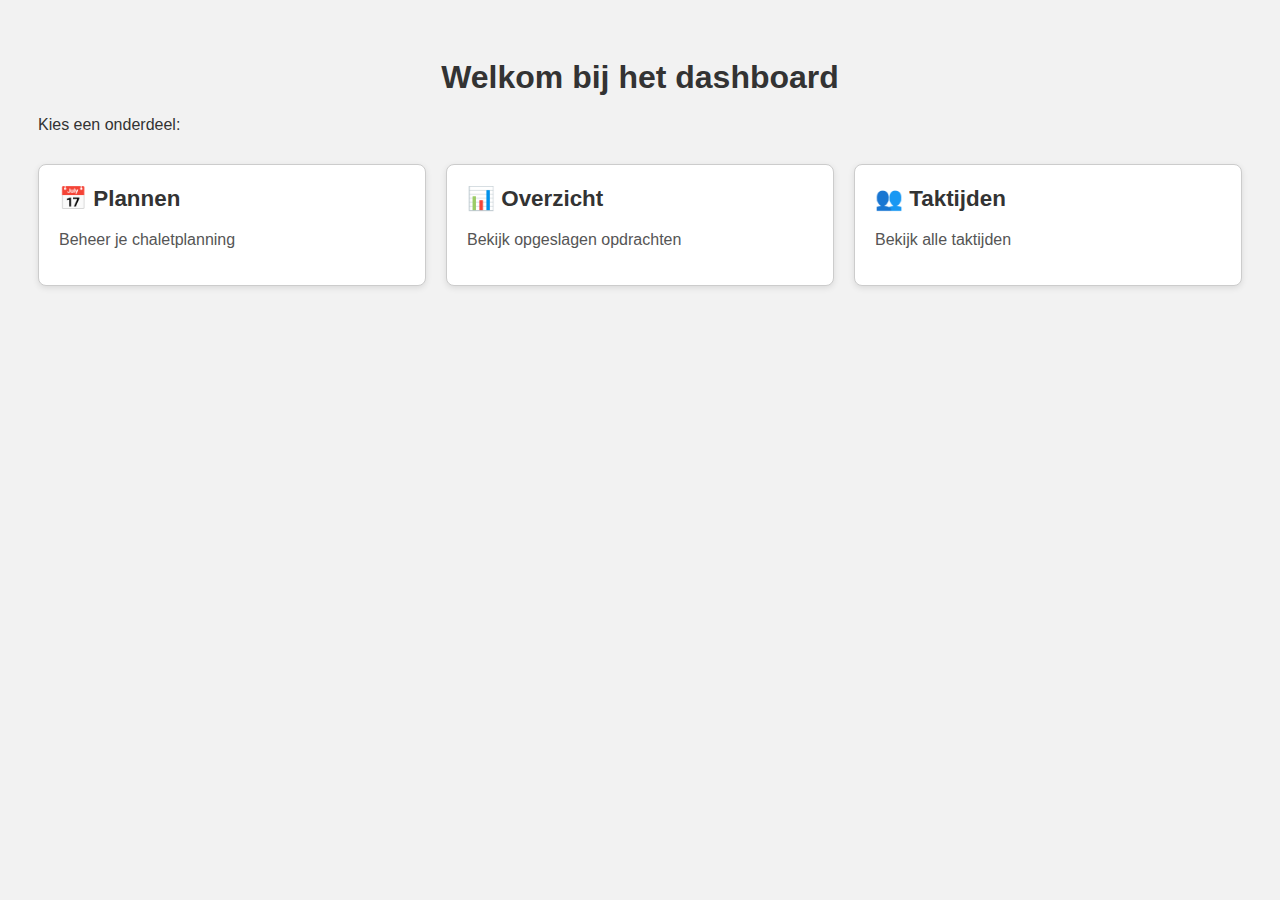
<file: index.html>
<!DOCTYPE html>
<html lang="nl">
<head>
  <meta charset="UTF-8">
  <title>Homepagina</title>
  <link rel="stylesheet" href="style.css">
</head>
<body>
  <h1>Welkom bij het dashboard</h1>
  <p>Kies een onderdeel:</p>

<div class="dashboard">
  <div class="tegel" onclick="window.location.href='plannen.html'">
    <h2>📅 Plannen</h2>
    <p>Beheer je chaletplanning</p>
  </div>

  <div class="tegel" onclick="window.location.href='overzicht.html'">
    <h2>📊 Overzicht</h2>
    <p>Bekijk opgeslagen opdrachten</p>
  </div>

  <div class="tegel" onclick="window.location.href='taktijden.html'">
    <h2>👥 Taktijden</h2>
    <p>Bekijk alle taktijden</p>
  </div>
</div>

</body>
</html>
</file>
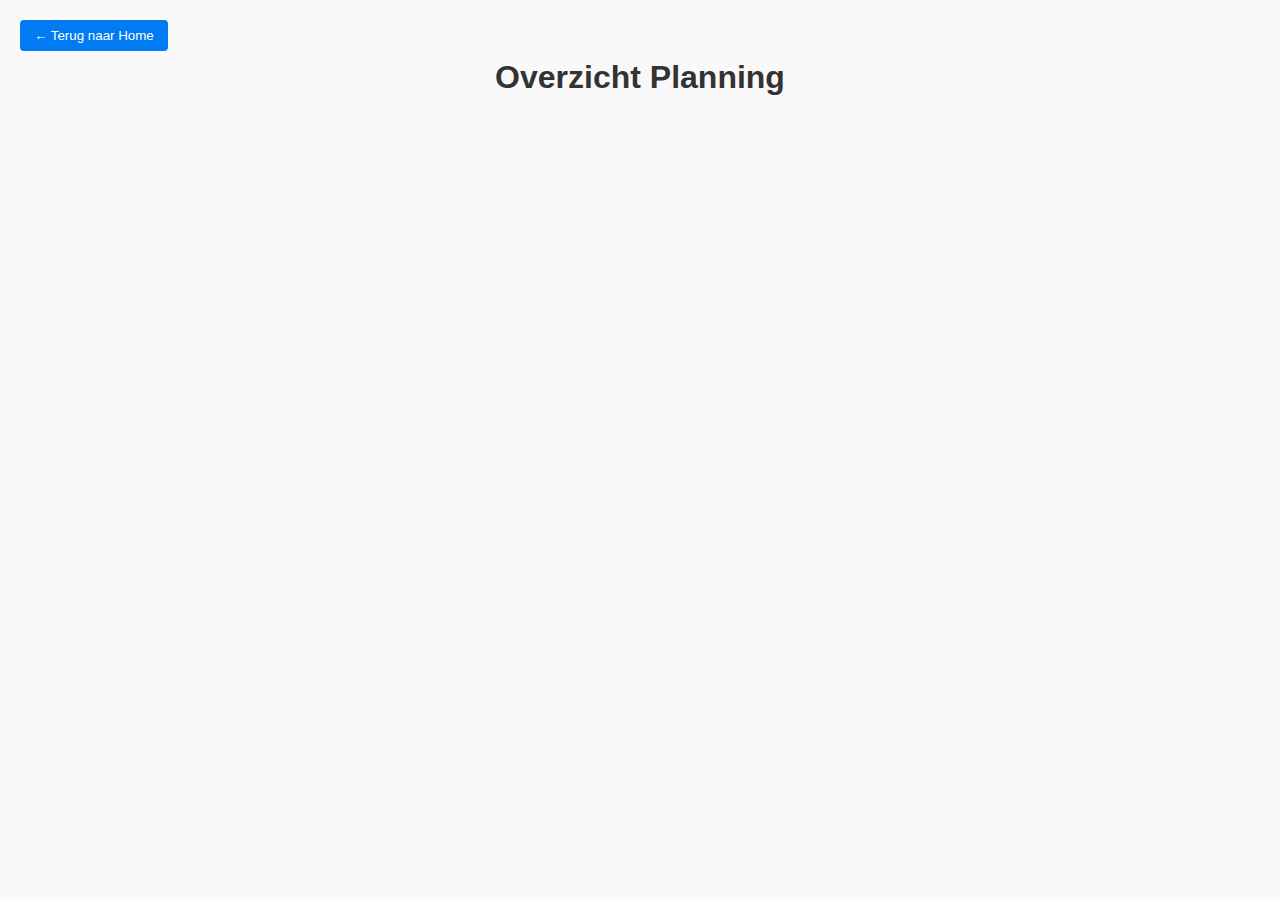
<file: bewerkenoverzicht.html>
<!DOCTYPE html>
<html lang="nl">
<head>
  <meta charset="UTF-8">
  <title>Overzicht Planning</title>
  <link rel="stylesheet" href="style.css">
  <style>
    body {
      font-family: Arial, sans-serif;
      padding: 30px;
      background-color: #f9f9f9;
    }

    h1 {
      text-align: center;
      margin-bottom: 30px;
    }

    .terug-container {
      position: absolute;
      top: 20px;
      left: 20px;
    }

    .terug-container button {
      padding: 8px 14px;
      background-color: #007BF2;
      color: white;
      border: none;
      border-radius: 4px;
      cursor: pointer;
    }

    .terug-container button:hover {
      background-color: #005bb5;
    }

    .maand-blok {
      margin-bottom: 40px;
      padding: 20px;
      background-color: #ffffff;
      border-radius: 8px;
      box-shadow: 0 2px 6px rgba(0,0,0,0.05);
    }

    .maand-blok h2 {
      margin-bottom: 20px;
      color: #333;
    }

    .opdracht-tegel {
      background-color: #f1f1f1;
      padding: 15px;
      margin-bottom: 12px;
      border-radius: 6px;
      box-shadow: 0 1px 3px rgba(0,0,0,0.05);
    }

    .opdracht-tegel label {
      display: block;
      margin-bottom: 8px;
    }

    .opdracht-tegel input {
      width: calc(100% - 12px);
      padding: 4px;
      margin-top: 4px;
    }

    .opdracht-tegel ul {
      margin: 6px 0 12px 0;
      padding-left: 20px;
    }

    .verwijder-knop, .bewerk-knop {
      margin-top: 10px;
      margin-right: 10px;
      padding: 6px 10px;
      border: none;
      border-radius: 4px;
      cursor: pointer;
    }

    .verwijder-knop {
      background-color: #dc3545;
      color: white;
    }

    .verwijder-knop:hover {
      background-color: #c82333;
    }

    .bewerk-knop {
      background-color: #28a745;
      color: white;
    }

    .bewerk-knop:hover {
      background-color: #218838;
    }
  </style>
</head>
<body>

  <div class="terug-container">
    <button onclick="window.location.href='index.html'">← Terug naar Home</button>
  </div>

  <h1>Overzicht Planning</h1>

  <div id="maandContainer"></div>

  <script>
    const opdrachten = JSON.parse(localStorage.getItem("opdrachten")) || [];
    const maandContainer = document.getElementById("maandContainer");

    const opdrachtenPerMaand = {};

    opdrachten.forEach((opdracht, index) => {
      const maandKey = opdracht.Startdatum?.slice(0, 7); // "YYYY-MM"
      if (!maandKey) return;
      if (!opdrachtenPerMaand[maandKey]) {
        opdrachtenPerMaand[maandKey] = [];
      }
      opdrachtenPerMaand[maandKey].push({ ...opdracht, index });
    });

    for (const maand in opdrachtenPerMaand) {
      const maandDiv = document.createElement("div");
      maandDiv.className = "maand-blok";

      const maandTitel = document.createElement("h2");
      maandTitel.textContent = `Maand: ${maand}`;
      maandDiv.appendChild(maandTitel);

      const tegelContainer = document.createElement("div");

      opdrachtenPerMaand[maand].forEach(opdracht => {
        const tegel = document.createElement("div");
        tegel.className = "opdracht-tegel";

        tegel.innerHTML = `
          <label><strong>Startdatum:</strong><input type="date" class="edit-start" value="${opdracht.Startdatum}"></label>
          <label><strong>Einddatum:</strong><input type="date" class="edit-eind" value="${opdracht.Einddatum}"></label>
          <label><strong>Code:</strong><input type="text" class="edit-code" value="${opdracht.Code || ""}"></label>
          <label><strong>Locatie:</strong><input type="text" class="edit-locatie" value="${opdracht.Locatie || ""}"></label>
          <label><strong>Model:</strong><input type="text" class="edit-model" value="${opdracht.Model || ""}"></label>
          <label><strong>Lengte:</strong><input type="number" class="edit-lengte" value="${opdracht.Lengte || ""}"></label>
          <label><strong>Breedte:</strong><input type="number" class="edit-breedte" value="${opdracht.Breedte || ""}"></label>
          <label><strong>Zagerij:</strong><input type="number" class="edit-zagerij" value="${opdracht.Zagerij || 0}"></label>
          <label><strong>Dynamisch:</strong><input type="number" class="edit-dynamisch" value="${opdracht.Dynamisch || 0}"></label>
          <label><strong>Statisch:</strong><input type="number" class="edit-statisch" value="${opdracht.Statisch || 0}"></label>
        `;

        if (opdracht.ExtraZagerij?.length) {
          tegel.innerHTML += `<strong>Extra Zagerij:</strong><ul>${opdracht.ExtraZagerij.map(u => `<li>${u}</li>`).join("")}</ul>`;
        }

        if (opdracht.ExtraDynamisch?.length) {
          tegel.innerHTML += `<strong>Extra Dynamisch:</strong><ul>${opdracht.ExtraDynamisch.map(u => `<li>${u}</li>`).join("")}</ul>`;
        }

        if (opdracht.ExtraStatisch?.length) {
          tegel.innerHTML += `<strong>Extra Statisch:</strong><ul>${opdracht.ExtraStatisch.map(u => `<li>${u}</li>`).join("")}</ul>`;
        }

        const opslaanBtn = document.createElement("button");
        opslaanBtn.textContent = "💾 Opslaan wijzigingen";
        opslaanBtn.className = "bewerk-knop";
        opslaanBtn.onclick = () => {
          const opdrachten = JSON.parse(localStorage.getItem("opdrachten")) || [];

          opdrachten[opdracht.index] = {
            ...opdrachten[opdracht.index],
            Startdatum: tegel.querySelector(".edit-start").value,
            Einddatum: tegel.querySelector(".edit-eind").value,
            Code: tegel.querySelector(".edit-code").value,
            Locatie: tegel.querySelector(".edit-locatie").value,
            Model: tegel.querySelector(".edit-model").value,
            Lengte: tegel.querySelector(".edit-lengte").value,
            Breedte: tegel.querySelector(".edit-breedte").value,
            Zagerij: tegel.querySelector(".edit-zagerij").value,
            Dynamisch: tegel.querySelector(".edit-dynamisch").value,
            Statisch: tegel.querySelector(".edit-statisch").value
          };

          localStorage.setItem("opdrachten", JSON.stringify(opdrachten));
          alert("✅ Opdracht bijgewerkt!");
          location.reload();
        };

        const verwijderBtn = document.createElement("button");
        verwijderBtn.textContent = "🗑️ Verwijder";
        verwijderBtn.className = "verwijder-knop";
        verwijderBtn.onclick = () => verwijderOpdracht(opdracht.index);

        tegel.appendChild(opslaanBtn);
        tegel.appendChild(verwijderBtn);
        tegelContainer.appendChild(tegel);
      });

      maandDiv.appendChild(tegelContainer);
      maandContainer.appendChild(maandDiv);
    }

    function verwijderOpdracht(index) {
      const opdrachten = JSON.parse(localStorage.getItem("opdrachten")) || [];
      opdrachten.splice(index, 1);
      localStorage.setItem("opdrachten", JSON.stringify(opdrachten));
      location.reload();
    }
  </script>

</body>
</html>
</file>
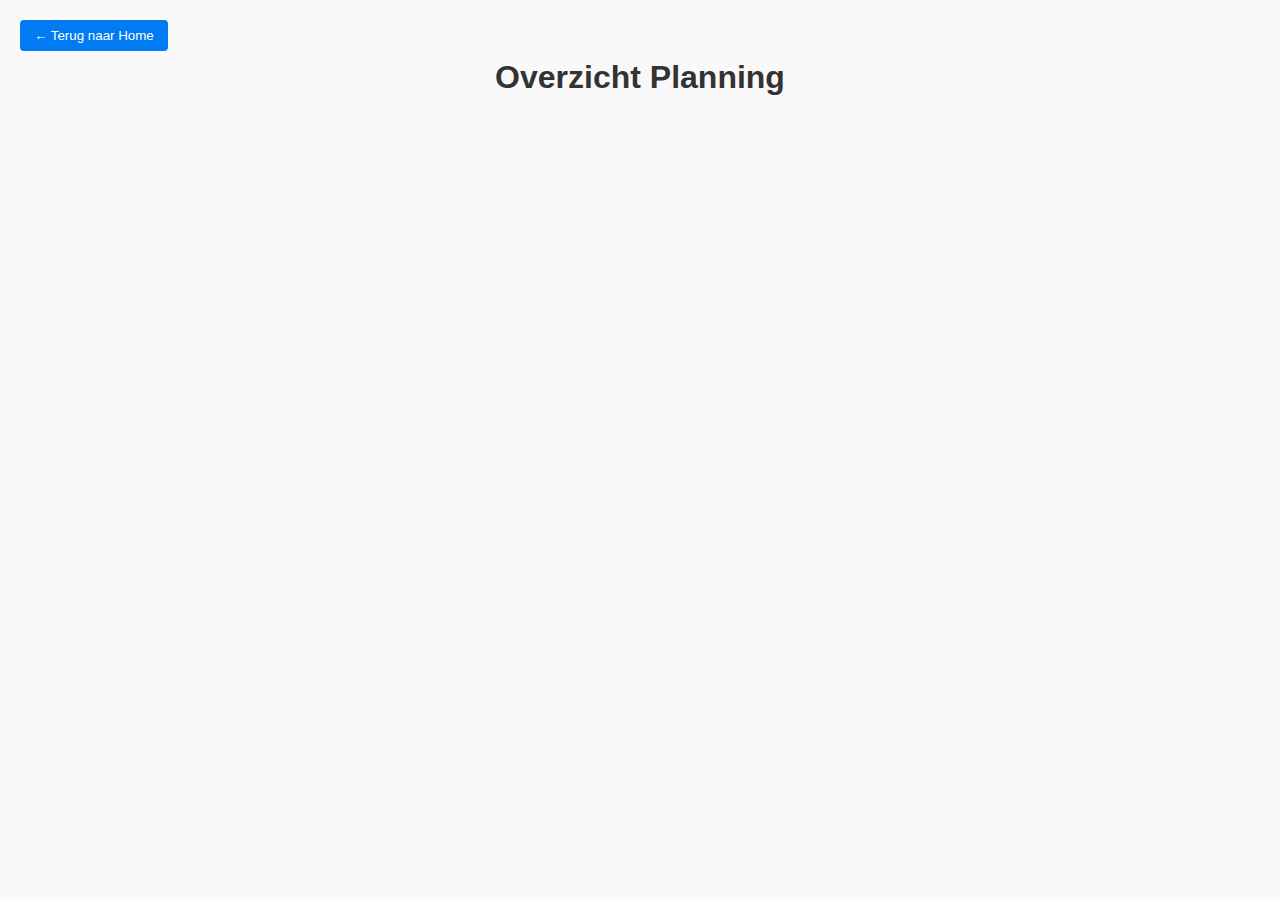
<file: overzicht.html>
<!DOCTYPE html>
<html lang="nl">
<head>
  <meta charset="UTF-8">
  <title>Overzicht Planning</title>
  <link rel="stylesheet" href="style.css">
  <style>
    body {
      font-family: Arial, sans-serif;
      padding: 30px;
      background-color: #f9f9f9;
    }

    h1 {
      text-align: center;
      margin-bottom: 30px;
    }

    .terug-container {
      position: absolute;
      top: 20px;
      left: 20px;
    }

    .terug-container button {
      padding: 8px 14px;
      background-color: #007BF2;
      color: white;
      border: none;
      border-radius: 4px;
      cursor: pointer;
    }

    .terug-container button:hover {
      background-color: #005bb5;
    }

    .maand-blok {
      margin-bottom: 40px;
      padding: 20px;
      background-color: #ffffff;
      border-radius: 8px;
      box-shadow: 0 2px 6px rgba(0,0,0,0.05);
    }

    .maand-blok h2 {
      margin-bottom: 20px;
      color: #333;
    }

    .opdracht-tegel {
      background-color: #f1f1f1;
      padding: 15px;
      margin-bottom: 12px;
      border-radius: 6px;
      box-shadow: 0 1px 3px rgba(0,0,0,0.05);
    }

    .opdracht-tegel strong {
      color: #222;
    }

    .opdracht-tegel ul {
      margin: 6px 0 12px 0;
      padding-left: 20px;
    }

    .verwijder-knop, .bewerk-knop {
      margin-top: 10px;
      margin-right: 10px;
      padding: 6px 10px;
      border: none;
      border-radius: 4px;
      cursor: pointer;
    }

    .verwijder-knop {
      background-color: #dc3545;
      color: white;
    }

    .verwijder-knop:hover {
      background-color: #c82333;
    }

    .bewerk-knop {
      background-color: #ffc107;
      color: black;
    }

    .bewerk-knop:hover {
      background-color: #e0a800;
    }
  </style>
</head>
<body>

  <div class="terug-container">
    <button onclick="window.location.href='index.html'">← Terug naar Home</button>
  </div>

  <h1>Overzicht Planning</h1>

  <div id="maandContainer"></div>

  <script>
    const opdrachten = JSON.parse(localStorage.getItem("opdrachten")) || [];
    const maandContainer = document.getElementById("maandContainer");

    const opdrachtenPerMaand = {};

    opdrachten.forEach((opdracht, index) => {
      const maandKey = opdracht.Startdatum?.slice(0, 7); // "YYYY-MM"
      if (!maandKey) return;
      if (!opdrachtenPerMaand[maandKey]) {
        opdrachtenPerMaand[maandKey] = [];
      }
      opdrachtenPerMaand[maandKey].push({ ...opdracht, index });
    });

    for (const maand in opdrachtenPerMaand) {
      const maandDiv = document.createElement("div");
      maandDiv.className = "maand-blok";

      const maandTitel = document.createElement("h2");
      maandTitel.textContent = `Maand: ${maand}`;
      maandDiv.appendChild(maandTitel);

      const tegelContainer = document.createElement("div");

      opdrachtenPerMaand[maand].forEach(opdracht => {
        const tegel = document.createElement("div");
        tegel.className = "opdracht-tegel";

        const urenZagerij = parseFloat(opdracht.Zagerij) || 0;
        const urenDynamisch = parseFloat(opdracht.Dynamisch) || 0;
        const urenStatisch = parseFloat(opdracht.Statisch) || 0;
        const totaalPerOpdracht = urenZagerij + urenDynamisch + urenStatisch;

        tegel.innerHTML = `
          <strong>Periode:</strong> ${opdracht.Startdatum} → ${opdracht.Einddatum}<br>
          <strong>Code:</strong> ${opdracht.Code || "n.v.t."}<br>
          <strong>Locatie:</strong> ${opdracht.Locatie || "n.v.t."}<br>
          <strong>Model:</strong> ${opdracht.Model || "n.v.t."}<br>
          <strong>Afmetingen:</strong> ${opdracht.Lengte || "?"} × ${opdracht.Breedte || "?"}<br>
          <strong>Zagerij:</strong> ${urenZagerij} uur<br>
          <strong>Dynamisch:</strong> ${urenDynamisch} uur<br>
          <strong>Statisch:</strong> ${urenStatisch} uur<br>
          <strong>Subtotaal:</strong> ${totaalPerOpdracht} uur<br>
        `;

        if (opdracht.ExtraZagerij && opdracht.ExtraZagerij.length > 0) {
          tegel.innerHTML += `<strong>Extra Zagerij:</strong><ul>${opdracht.ExtraZagerij.map(u => `<li>${u}</li>`).join("")}</ul>`;
        }

        if (opdracht.ExtraDynamisch && opdracht.ExtraDynamisch.length > 0) {
          tegel.innerHTML += `<strong>Extra Dynamisch:</strong><ul>${opdracht.ExtraDynamisch.map(u => `<li>${u}</li>`).join("")}</ul>`;
        }

        if (opdracht.ExtraStatisch && opdracht.ExtraStatisch.length > 0) {
          tegel.innerHTML += `<strong>Extra Statisch:</strong><ul>${opdracht.ExtraStatisch.map(u => `<li>${u}</li>`).join("")}</ul>`;
        }

        tegel.innerHTML += `
          <button class="bewerk-knop" onclick="bewerkOpdracht(${opdracht.index})">✏️ Bewerken</button>
          <button class="verwijder-knop" onclick="verwijderOpdracht(${opdracht.index})">🗑️ Verwijder</button>
        `;

        tegelContainer.appendChild(tegel);
      });

      maandDiv.appendChild(tegelContainer);
      maandContainer.appendChild(maandDiv);
    }

    function verwijderOpdracht(index) {
      const opdrachten = JSON.parse(localStorage.getItem("opdrachten")) || [];
      opdrachten.splice(index, 1);
      localStorage.setItem("opdrachten", JSON.stringify(opdrachten));
      location.reload();
    }

    function bewerkOpdracht(index) {
      const opdrachten = JSON.parse(localStorage.getItem("opdrachten")) || [];
      const opdracht = opdrachten[index];

      const nieuweWaarden = prompt("✏️ Pas de opdracht aan (JSON-formaat):", JSON.stringify(opdracht, null, 2));
      if (!nieuweWaarden) return;

      try {
        const aangepasteOpdracht = JSON.parse(nieuweWaarden);
        opdrachten[index] = aangepasteOpdracht;
        localStorage.setItem("opdrachten", JSON.stringify(opdrachten));
        alert("✅ Opdracht bijgewerkt!");
        location.reload();
      } catch (e) {
        alert("❌ Ongeldige invoer. Zorg dat je geldige JSON gebruikt.");
      }
    }
  </script>

</body>
</html>
</file>
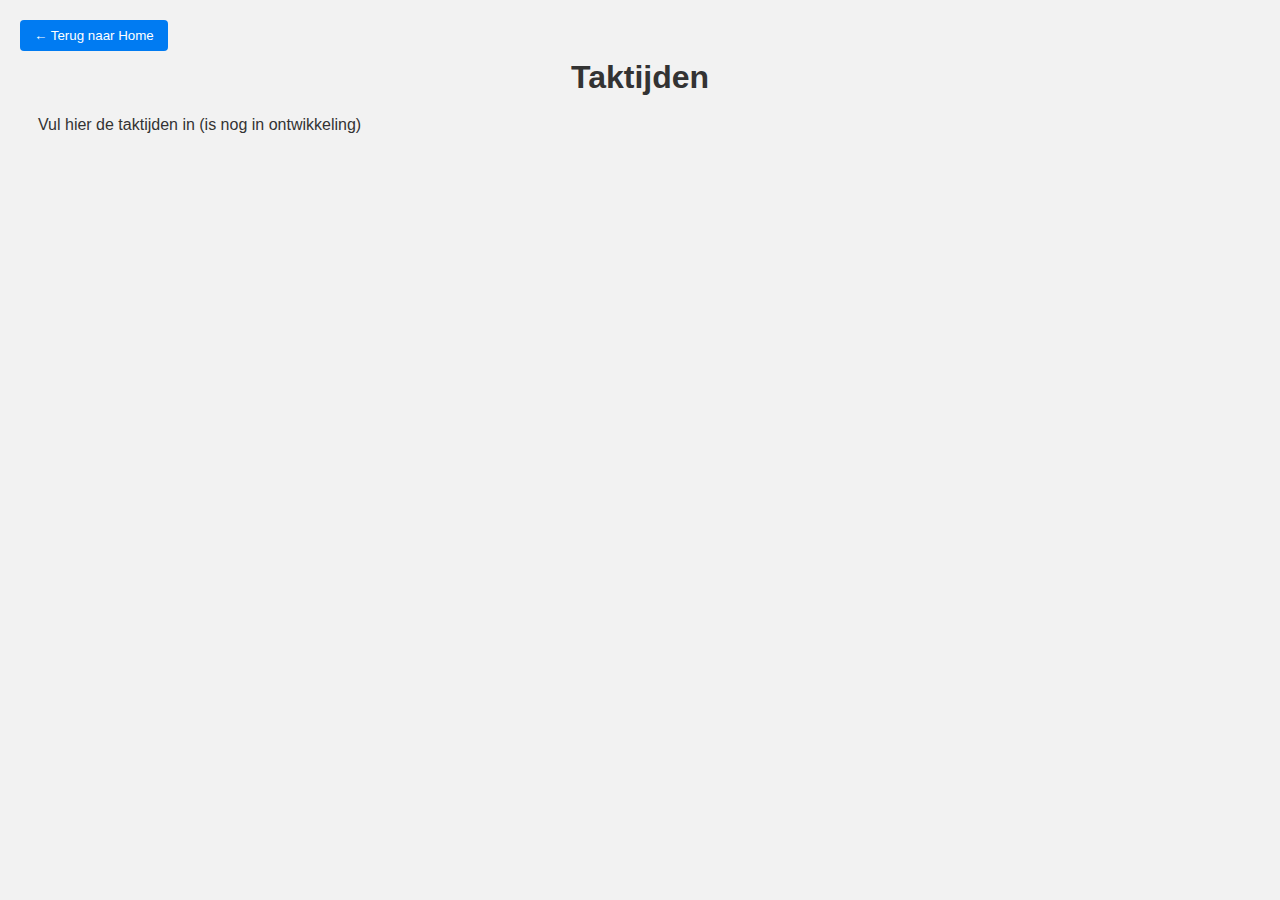
<file: taktijden.html>
<!DOCTYPE html>
<html>
<head>
<title>Page Title</title>
<link rel="stylesheet" href="style.css">
</head>
<body>

  <div class="terug-container">
    <button onclick="window.location.href='index.html'">← Terug naar Home</button>
  </div>

<h1>Taktijden</h1>
<p>Vul hier de taktijden in (is nog in ontwikkeling)</p>

</body>
</html>
</file>
<file: style.css>
/* Algemene opmaak */
body {
  font-family: Arial, sans-serif;
  background-color: #f2f2f2;
  padding: 30px;
  color: #333;
}

/* Titel */
h1 {
  text-align: center;
  margin-bottom: 20px;
}

/* Tabel */
table {
  width: 100%;
  border-collapse: collapse;
  background-color: #fff;
  box-shadow: 0 0 10px rgba(0,0,0,0.1);
}

th, td {
  padding: 12px;
  border: 1px solid #ccc;
  text-align: left;
}

/* Koprij */
thead {
  background-color: #007BFF;
  color: white;
}

/* Invoervelden */
input[type="text"],
input[type="date"],
input[type="number"],
select {
  width: 100%;
  padding: 8px;
  box-sizing: border-box;
  border: 1px solid #aaa;
  border-radius: 4px;
}

/* Knoppen */
button {
  padding: 8px 12px;
  background-color: #28a745;
  color: white;
  border: none;
  border-radius: 4px;
  cursor: pointer;
}

button:hover {
  background-color: #218838;
}

.verwijder-knop {
  background-color: #dc3545 !important;
  color: white;
  border: none;
  padding: 6px 10px;
  border-radius: 4px;
  cursor: pointer;
}

.verwijder-knop:hover {
  background-color: #c82333 !important;
}

.opslaan-knop {
  margin-left: 10px;
  padding: 6px 10px;
  background-color: #28A745;
  color: white;
  border: none;
  border-radius: 4px;
  cursor: pointer;
}

.opslaan-knop:hover {
  background-color: #218838;
}

.terug-container {
  position: absolute;
  top: 20px;
  left: 20px;
}

.terug-container button {
  padding: 8px 14px;
  background-color: #007BF2;
  color: white;
  border: none;
  border-radius: 4px;
  cursor: pointer;
}

.terug-container button:hover {
  background-color: #005bb5;
}

/* Dashboard en tegels */
.dashboard {
  display: flex;
  flex-wrap: wrap;
  gap: 20px;
  margin-top: 30px;
}

.tegel {
  flex: 1 1 250px;
  background-color: #ffffff;
  border: 1px solid #ccc;
  border-radius: 8px;
  padding: 20px;
  cursor: pointer;
  box-shadow: 0 2px 6px rgba(0,0,0,0.1);
  transition: transform 0.2s ease, box-shadow 0.2s ease;
}

.tegel:hover {
  transform: translateY(-4px);
  box-shadow: 0 4px 12px rgba(0,0,0,0.2);
}

.tegel h2 {
  margin-top: 0;
  font-size: 1.4em;
}

.tegel p {
  color: #555;
}

/* Maandweergave */
.maand-blok {
  margin-bottom: 40px;
}

.maand-blok h2 {
  margin-bottom: 12px;
  color: #333;
  font-size: 1.4em;
  border-bottom: 1px solid #ccc;
  padding-bottom: 4px;
}

/* Opdracht-tegel */
.opdracht-tegel {
  background-color: #fff;
  border: 1px solid #ccc;
  border-radius: 8px;
  padding: 16px;
  margin-bottom: 16px;
  box-shadow: 0 2px 6px rgba(0,0,0,0.08);
  transition: box-shadow 0.2s ease;
}

.opdracht-tegel:hover {
  box-shadow: 0 4px 12px rgba(0,0,0,0.12);
}

.opdracht-tegel strong {
  display: inline-block;
  font-weight: bold;
  color: #000;
  margin-right: 6px;
}

.opdracht-tegel br {
  margin-bottom: 6px;
}

/* Nieuwe container voor tegels per maand */
.maand-tegels {
  display: flex;
  flex-wrap: wrap;
  gap: 20px;
}

/* Elke tegel */
.opdracht-tegel {
  flex: 1 1 calc(33.333% - 20px); /* 3 per rij met ruimte tussen */
  background-color: #fff;
  border: 1px solid #ccc;
  border-radius: 8px;
  padding: 16px;
  margin-bottom: 20px;
  box-shadow: 0 2px 6px rgba(0,0,0,0.08);
  transition: box-shadow 0.2s ease;
}

.opdracht-tegel:hover {
  box-shadow: 0 4px 12px rgba(0,0,0,0.12);
}

.opdracht-tegel strong {
  display: inline-block;
  font-weight: bold;
  color: #000;
  margin-right: 6px;
}

@media (max-width: 900px) {
  .opdracht-tegel {
    flex: 1 1 calc(50% - 20px); /* 2 per rij */
  }
}

@media (max-width: 600px) {
  .opdracht-tegel {
    flex: 1 1 100%; /* 1 per rij */
  }
}

.excel-knop-container {
  position: fixed;
  bottom: 20px;
  right: 20px;
  z-index: 100;
}

.excel-knop {
  padding: 6px 10px;
  font-size: 13px;
  background-color: #007BF2;
  color: white;
  border: none;
  border-radius: 4px;
  cursor: pointer;
  box-shadow: 0 2px 6px rgba(0,0,0,0.1);
  transition: background-color 0.2s ease, transform 0.2s ease;
}

.excel-knop:hover {
  background-color: #005bb5;
  transform: translateY(-2px);
}

.actie-knoppen {
  display: flex;
  justify-content: flex-end;
  gap: 12px;
  margin-top: 30px;
  padding-right: 30px;
}

.excel-knop {
  padding: 8px 14px;
  font-size: 14px;
  background-color: #007BF2;
  color: white;
  border: none;
  border-radius: 4px;
  cursor: pointer;
  box-shadow: 0 2px 6px rgba(0,0,0,0.1);
  transition: background-color 0.2s ease, transform 0.2s ease;
}

.excel-knop:hover {
  background-color: #005bb5;
  transform: translateY(-2px);
}

.opdracht-tegel {
  margin-bottom: 12px;
}

.opdracht-rij {
  display: grid;
  grid-template-columns: repeat(14, minmax(100px, 1fr));
  gap: 8px;
  align-items: center;
  background-color: #fff;
  padding: 10px;
  border-radius: 6px;
  box-shadow: 0 1px 4px rgba(0,0,0,0.05);
}

.veld {
  padding: 6px;
  border: 1px solid #ccc;
  border-radius: 4px;
  font-size: 13px;
}

.verwijder-knop {
  background-color: #dc3545;
  color: white;
  border: none;
  padding: 6px 10px;
  border-radius: 4px;
  cursor: pointer;
}

.verwijder-knop:hover {
  background-color: #c82333;
}

.opdracht-header {
  font-weight: bold;
  background-color: #e9ecef;
  padding: 10px;
  border-radius: 6px;
  margin-bottom: 10px;
}
</file>
